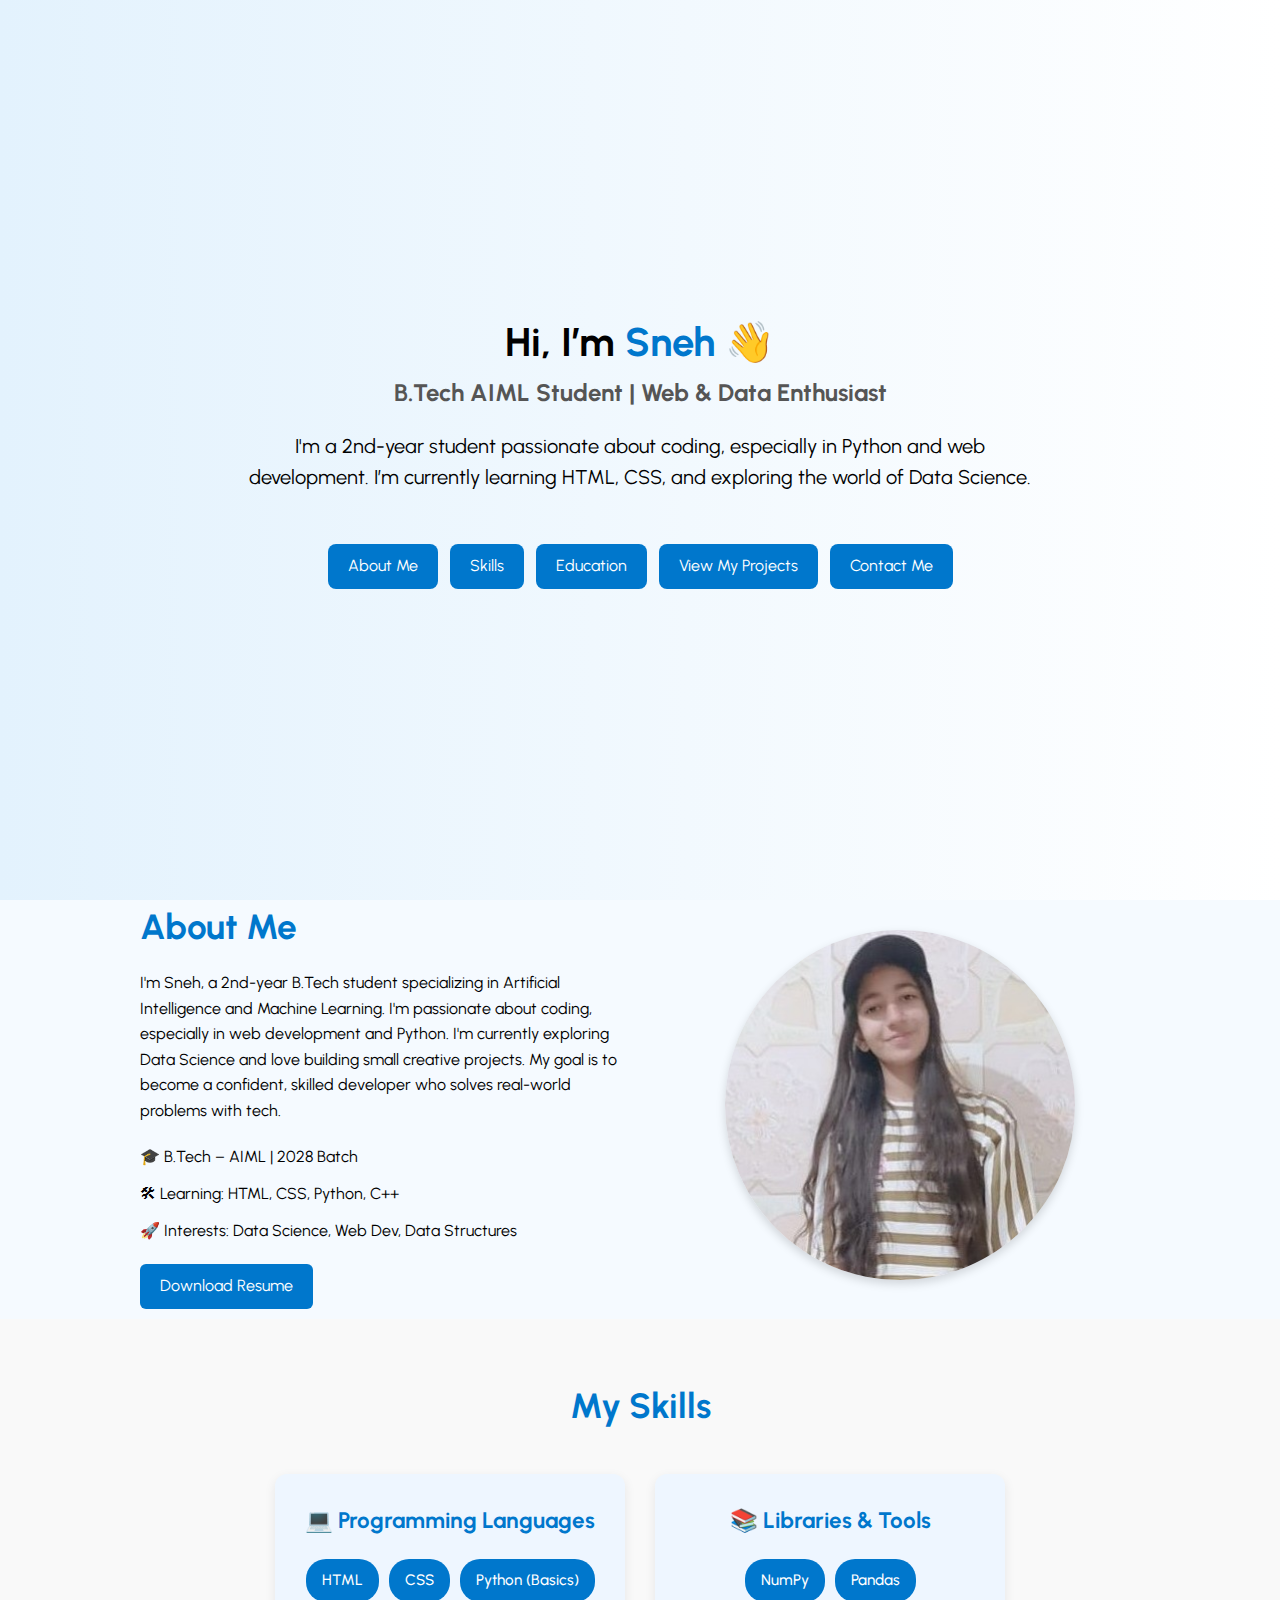
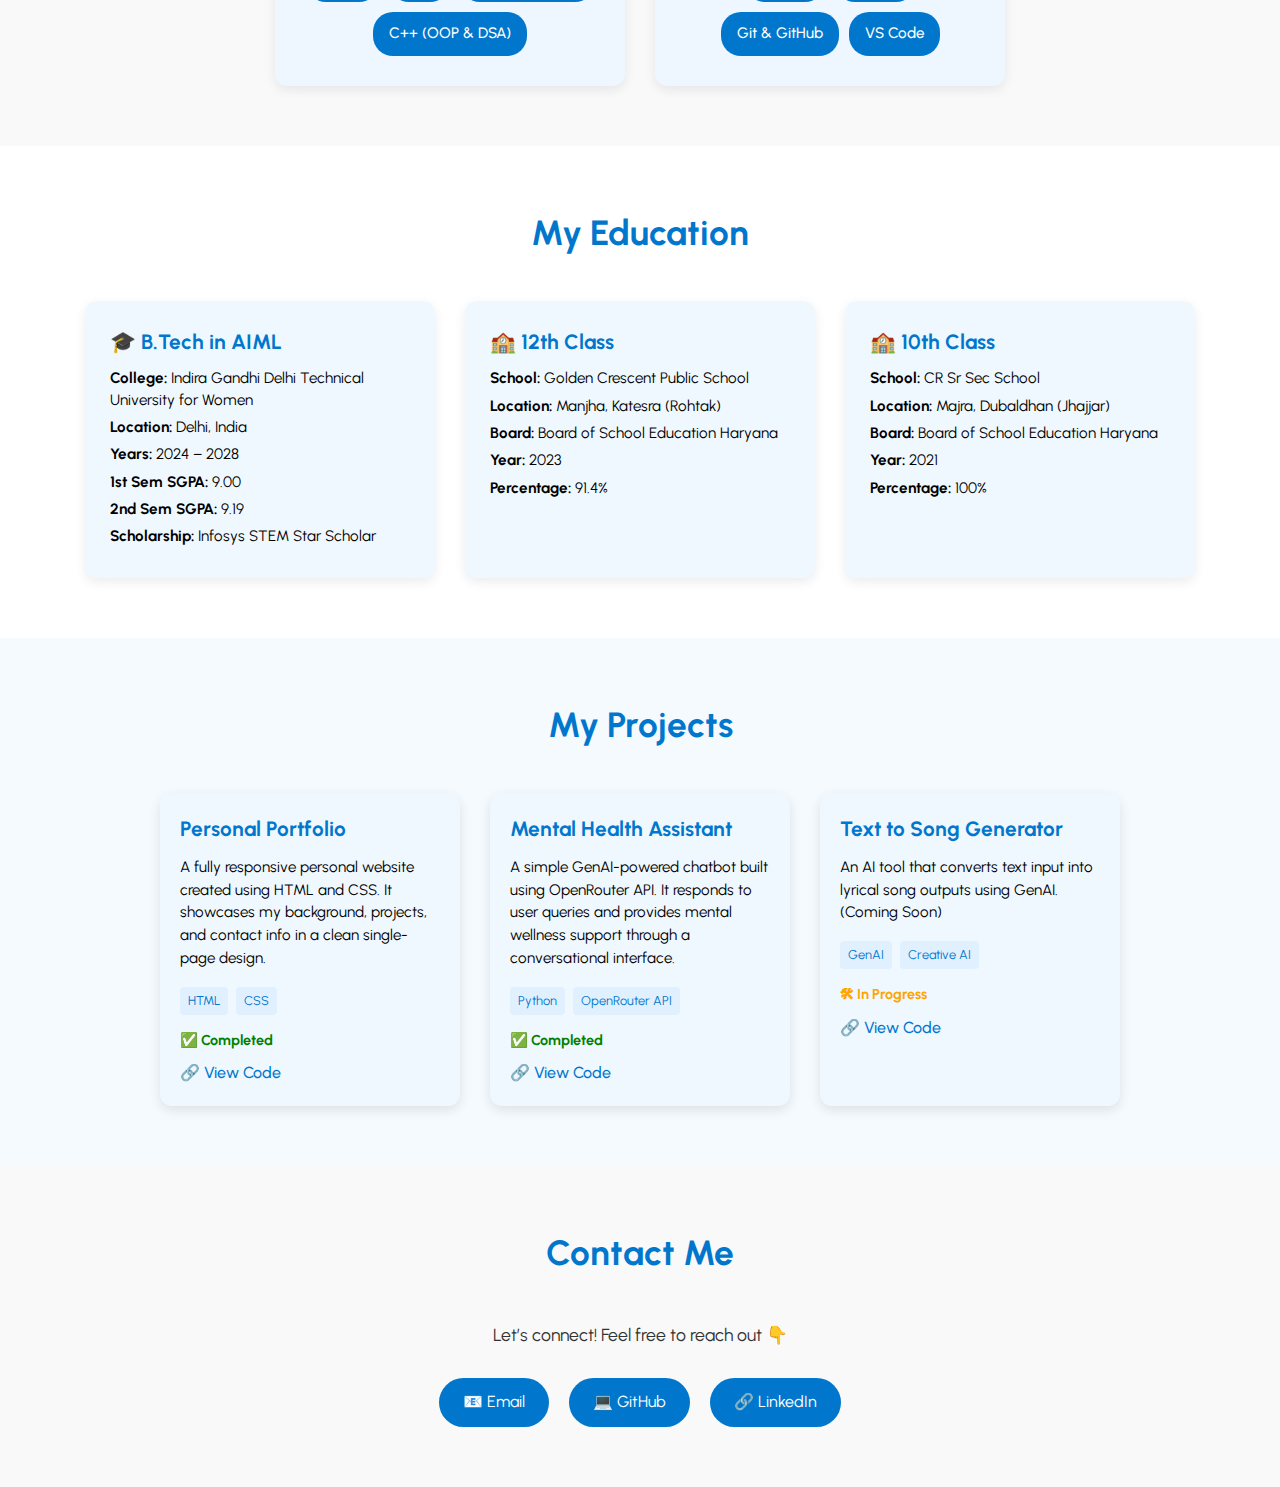
<file: index.html>
<!DOCTYPE html>
<html lang="en">
<head>
  <meta charset="UTF-8" />
  <meta name="viewport" content="width=device-width, initial-scale=1.0"/>
  <title>Sneh's Portfolio</title>
  <link rel="preconnect" href="https://fonts.googleapis.com">
  <link rel="preconnect" href="https://fonts.gstatic.com" crossorigin>
  <link href="https://fonts.googleapis.com/css2?family=Urbanist:ital,wght@0,100..900;1,100..900&display=swap" rel="stylesheet">
  <!-- <link rel="stylesheet" href="homePage.css"/> -->
   <link rel="stylesheet" href="homePage.css">
</head>
<body>
  <section class="home">
    <div class="content">
      <h1>Hi, I’m <span>Sneh</span> 👋</h1>
      <h2><centre>B.Tech AIML Student | Web & Data Enthusiast</centre></h2>
      <p>
        I'm a 2nd-year student passionate about coding, especially in Python and web development. 
        I’m currently learning HTML, CSS, and exploring the world of Data Science.
      </p>
      <div class="buttons">
        <a href="#about">About Me</a>
        <a href="#skills">Skills</a>
        <a href="#education">Education</a>
        <a href="#projects">View My Projects</a>
        <a href="#contact">Contact Me</a>
      </div>
    </div>
  </section>

  <section id="about">
  <div class="about-container">
    <div class="about-text">
      <h2>About Me</h2>
      <p>
        I'm Sneh, a 2nd-year B.Tech student specializing in Artificial Intelligence and Machine Learning.  
        I'm passionate about coding, especially in web development and Python.  
        I'm currently exploring Data Science and love building small creative projects.  
        My goal is to become a confident, skilled developer who solves real-world problems with tech.
      </p>

      <ul class="about-info">
        <li>🎓 B.Tech – AIML | 2028 Batch</li>
        <li>🛠 Learning: HTML, CSS, Python, C++</li>
        <li>🚀 Interests: Data Science, Web Dev, Data Structures</li>
      </ul>

      <a href="documents/resume.pdf" class="resume-btn" target="_blank">Download Resume</a>
    </div>
    <div class="about-image">
      <img src="myImage2_copy1.jpg" alt="My Profile Picture" />
    </div>
  </div>
  </section>

  <section id="skills">
  <h2 class="section-title">My Skills</h2>

  <div class="skills-wrapper">

    <div class="skills-card">
      <h3>💻 Programming Languages</h3>
      <div class="skills-tags">
        <span class="skill-tag">HTML</span>
        <span class="skill-tag">CSS</span>
        <span class="skill-tag">Python (Basics)</span>
        <span class="skill-tag">C++ (OOP & DSA)</span>
      </div>
    </div>

    <div class="skills-card">
      <h3>📚 Libraries & Tools</h3>
      <div class="skills-tags">
        <span class="skill-tag">NumPy</span>
        <span class="skill-tag">Pandas</span>
        <span class="skill-tag">Git & GitHub</span>
        <span class="skill-tag">VS Code</span>
      </div>
    </div>

  </div>
  </section>

  <section id="education">
  <h2 class="section-title">My Education</h2>

  <div class="education-container">

    <div class="education-card">
      <h3>🎓 B.Tech in AIML</h3>
      <p><strong>College:</strong> Indira Gandhi Delhi Technical University for Women</p>
      <p><strong>Location:</strong> Delhi, India</p>
      <p><strong>Years:</strong> 2024 – 2028</p>
      <p><strong>1st Sem SGPA:</strong> 9.00</p>
      <p><strong>2nd Sem SGPA:</strong> 9.19</p>
      <p><strong>Scholarship:</strong> Infosys STEM Star Scholar</p>
    </div>

    <div class="education-card">
      <h3>🏫 12th Class</h3>
      <p><strong>School:</strong> Golden Crescent Public School</p>
      <p><strong>Location:</strong> Manjha, Katesra (Rohtak)</p>
      <p><strong>Board:</strong> Board of School Education Haryana</p>
      <p><strong>Year:</strong> 2023</p>
      <p><strong>Percentage:</strong> 91.4%</p>
    </div>

    <div class="education-card">
      <h3>🏫 10th Class</h3>
      <p><strong>School:</strong> CR Sr Sec School</p>
      <p><strong>Location:</strong> Majra, Dubaldhan (Jhajjar)</p>
      <p><strong>Board:</strong> Board of School Education Haryana</p>
      <p><strong>Year:</strong> 2021</p>
      <p><strong>Percentage:</strong> 100%</p>
    </div>

  </div>
  </section>

  <section id="projects">
  <h2 class="section-title">My Projects</h2>
  <div class="project-container">
    
    <div class="project-card">
      <h3>Personal Portfolio</h3>
      <p>
        A fully responsive personal website created using HTML and CSS. It showcases my background, projects, and contact info in a clean single-page design.
      </p>
      <span class="tag">HTML</span>
      <span class="tag">CSS</span>
      <span class="status done">✅ Completed</span>
      <div class="project-links">
        <a href="https://github.com/sneh-ai/portfolio" target="_blank">🔗 View Code</a>
      </div>
    </div>

    <div class="project-card">
      <h3>Mental Health Assistant</h3>
      <p>
        A simple GenAI-powered chatbot built using OpenRouter API. It responds to user queries and provides mental wellness support through a conversational interface.
      </p>
      <span class="tag">Python</span>
      <span class="tag">OpenRouter API</span>
      <span class="status done">✅ Completed</span>
      <div class="project-links">
        <a href="https://github.com/sneh-ai/portfolio" target="_blank">🔗 View Code</a>
      </div>
    </div>

    <div class="project-card">
      <h3>Text to Song Generator</h3>
      <p>
        An AI tool that converts text input into lyrical song outputs using GenAI. (Coming Soon)
      </p>
      <span class="tag">GenAI</span>
      <span class="tag">Creative AI</span>
      <span class="status progress">🛠 In Progress</span>
      <div class="project-links">
        <a href="https://github.com/sneh-ai/portfolio" target="_blank">🔗 View Code</a>
      </div>
    </div>

  </div>
  </section>

  <section id="contact">
  <h2 class="section-title">Contact Me</h2>
  <p class="contact-intro">Let’s connect! Feel free to reach out 👇</p>

  <div class="contact-links">
    <a href="mailto:psingh56267@gmail.com" target="_blank">📧 Email</a>
    <a href="https://github.com/Sneh-Phogat" target="_blank">💻 GitHub</a>
    <a href="https://www.linkedin.com/in/sneh-phogat-117178330?utm_source=share&utm_campaign=share_via&utm_content=profile&utm_medium=android_app" target="_blank">🔗 LinkedIn</a>
  </div>
</section>
</body>
</html>
</file>
<file: homePage.css>
*{
    margin: 0px;
    padding: 0px;
    box-sizing: border-box;
}

html{
  scroll-behavior: smooth;
}

body{
    font-family: "Urbanist", sans-serif;
    line-height: 1.56;
}

.home {
  height: 100vh;
  display: flex;
  align-items: center;
  justify-content: center;
  padding: 0 20px;
  background: linear-gradient(to right, #e3f2fd, #fff);
}

.content{
    max-width: 800px;
    text-align: center;
}

.content h1 span{
    color: #0077cc;
    margin-bottom: 10px;
}

.content h1{
    font-size: 2.5rem;
}

.content h2{
    font-size: 1.5rem;
    color: #555;
    margin-bottom: 20px;
}

.content p{
    font-size: 20px;
    margin-bottom: 50px;
}

.buttons {
  display: flex;
  flex-wrap: wrap; /* Allows wrapping only if needed */
  justify-content: center;
  gap: 12px;
  margin-top: 20px;
  padding: 0 10px;
}

.buttons a {
  padding: 10px 20px;
  border-radius: 8px;
  text-decoration: none;
  font-size: 1rem;
  background-color: #0077cc;
  color: #fff;
  white-space: nowrap; /* prevents breaking text */
}

@media screen and (max-width: 600px) {
  .buttons {
    flex-direction: column;
    align-items: center;
  }

  .buttons a {
    width: 80%;
    text-align: center;
  }
}

.buttons a:hover {
    background-color: #1367a3;
  /* background-color: #005fa3; */
}

#about{
    padding: 0 60px;
    background-color: #f5faff;
}

.about-container {
    display: flex;
    align-items: center;
    justify-content: space-between;
    max-width: 1000px;
    margin: auto;
    flex-wrap: wrap;
    gap: 40px;
}

.about-text{
    flex: 1;
    /* text-align: left; */
    min-width: 280px;
}

.about-text h2 {
  font-size: 2.2rem;
  margin-bottom: 15px;
  color: #0077cc;
}

.about-text p {
  font-size: 1rem;
  line-height: 1.6;
}

.about-image {
  flex: 1;
  text-align: center;
  min-width: 280px;
}

.about-image img {
  width: 350px;
  height: 350px;
  object-fit: cover;
  border-radius: 50%;
  box-shadow: 0 4px 10px rgba(0, 0, 0, 0.15);
}

.about-info{
  margin-top: 20px;
  list-style: none;
  padding-left: 0px;
  font-size: 1rem;
  line-height: 1.8;
}

.about-info li {
  margin-bottom: 8px;
}

.resume-btn{
  display: inline-block;
  text-decoration: none;
  background-color: #0077cc;
  color: #fff;
  padding: 10px 20px;
  border-radius: 6px;
  /* border: 2px solid black; */
  margin: 10px 0px;
  transition: background 0.3s;
}

.resume-btn:hover {
  background-color: #1367a3;
}

#skills{  
    padding: 60px 20px;
    background-color: #f9f9f9;
    text-align: center;
}

.section-title{
    font-size: 2.2rem;
    margin-bottom: 40px;
    color: #0077cc;
}

.skills-wrapper{
    display: flex;
    flex-wrap: wrap;
    justify-content: center;
    gap: 30px;
}

.skills-card{
    background-color: #eef6ff;
    padding: 30px;
    border-radius: 12px;
    width: 350px;
    max-width: 100%;
    box-shadow: 0 4px 12px rgba(0, 0, 0, 0.08);
    transition: transform 0.3s;  
}

.skills-card:hover {
    transform: translateY(-5px);
}

.skills-card h3 {
  font-size: 1.4rem;
  margin-bottom: 20px;
  color: #0077cc;
}

.skills-tags {
  display: flex;
  flex-wrap: wrap;
  gap: 10px;
  justify-content: center;
}

.skill-tag {
  background-color: #0077cc;
  color: white;
  padding: 10px 16px;
  border-radius: 20px;
  font-size: 0.95rem;
  font-weight: 500;
  transition: background 0.3s;
}

.skill-tag:hover {
  background-color: #005fa3;
  cursor: default;
}

#education {
  padding: 60px 20px;
  background-color: #ffffff;
  text-align: center;
}

.education-container {
  display: flex;
  flex-wrap: wrap;
  justify-content: center;
  gap: 30px;
}

.education-card {
  background-color: #f0f8ff;
  padding: 25px;
  border-radius: 12px;
  width: 350px;
  box-shadow: 0 4px 12px rgba(0, 0, 0, 0.08);
  text-align: left;
  transition: transform 0.3s;
}

.education-card:hover {
  transform: translateY(-5px);
}

.education-card h3 {
  font-size: 1.3rem;
  color: #0077cc;
  margin-bottom: 10px;
}

.education-card p {
  font-size: 0.95rem;
  margin: 6px 0;
  line-height: 1.4;
}

#projects{
    padding: 60px 20px;
    background-color: #f5faff;
    text-align: center;
}

#projects h2{
    font-size: 2.2rem;
    margin-bottom: 40px;
}

.project-container {
    display: flex;
    justify-content: center;
    flex-wrap: wrap;
    gap: 30px;
}

.project-card{
  background-color: #f0f8ff;
  width: 300px;
  padding: 20px;
  border-radius: 12px;
  box-shadow: 0 4px 12px rgba(0, 0, 0, 0.1);
  text-align: left;
  transition: transform 0.3s;
}

.project-card:hover {
  transform: translateY(-5px);
}

.project-card h3 {
  margin-bottom: 10px;
  font-size: 1.3rem;
  color: #0077cc;
}

.project-card p {
  font-size: 0.95rem;
  line-height: 1.5;
  margin-bottom: 15px;
}

.project-links a {
  display: inline-block;
  margin-top: 10px;
  text-decoration: none;
  color: #0077cc;
  font-weight: 500;
}

.project-links a:hover {
  text-decoration: underline;
}

.tag{
  display: inline-block;
  background-color: #e0f0ff;
  color: #0077cc;
  font-size: 0.8rem;
  padding: 4px 8px;
  border-radius: 4px;
  margin: 2px 4px 6px 0;
}

.status {
  display: block;
  font-weight: bold;
  font-size: 0.9rem;
  margin-top: 8px;
}

.status.done {
  color: green;
}

.status.progress {
  color: orange;
}

#contact {
  padding: 60px 20px;
  background-color: #f9f9f9;
  text-align: center;
}

.contact-intro {
  font-size: 1.1rem;
  margin-bottom: 30px;
  color: #333;
}

.contact-links {
  display: flex;
  flex-wrap: wrap;
  justify-content: center;
  gap: 20px;
}

.contact-links a {
  background-color: #0077cc;
  color: white;
  padding: 12px 24px;
  border-radius: 30px;
  text-decoration: none;
  font-size: 1rem;
  transition: background 0.3s ease;
}

.contact-links a:hover {
  background-color: #005fa3;
}

/* background-image: linear-gradient(to right top,rgba(5, 25, 55, 0.5), rgba(0,77,122,0.5), rgba(0, 135, 147, 0.5), rgba(0, 191, 114, 0.5), rgba(0, 235, 18, 0.5)), url("coding_image.png");
    background-repeat: no-repeat;
    background-size: cover;
    background-attachment: fixed;  */
</file>
